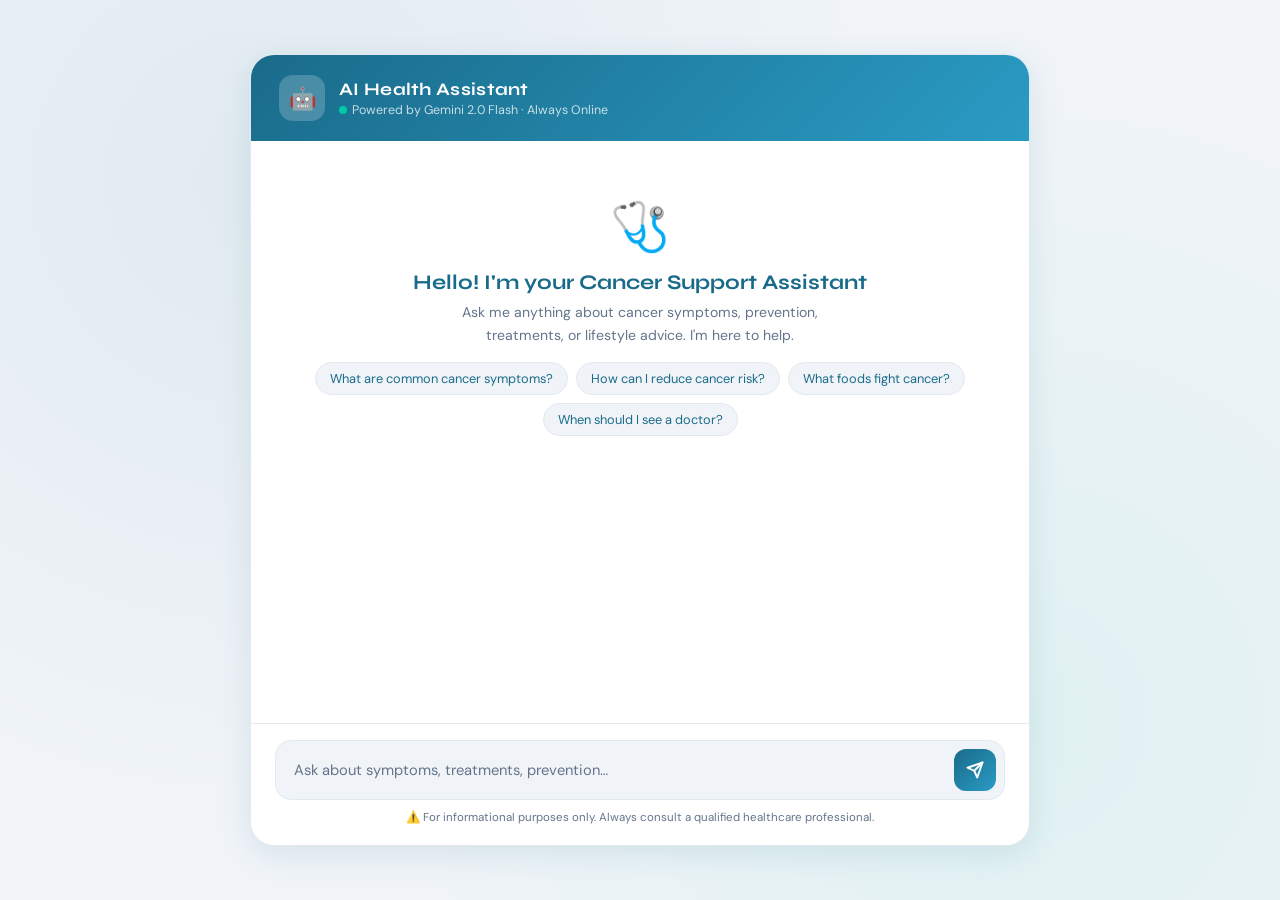
<file: templates/chat.html>
<!DOCTYPE html>
<html lang="en">
<head>
    <meta charset="UTF-8">
    <meta name="viewport" content="width=device-width, initial-scale=1.0">
    <title>AI Health Assistant – CancerDetect</title>
    <link href="https://fonts.googleapis.com/css2?family=DM+Sans:wght@300;400;500;600&family=Syne:wght@700;800&display=swap" rel="stylesheet">
    <style>
        *, *::before, *::after { box-sizing: border-box; margin: 0; padding: 0; }

        :root {
            --bg: #f0f4f8;
            --surface: #ffffff;
            --primary: #1a6b8a;
            --primary-light: #2a9bc4;
            --accent: #00c9a7;
            --user-bubble: #1a6b8a;
            --bot-bubble: #ffffff;
            --text: #1e293b;
            --text-muted: #64748b;
            --border: #e2e8f0;
            --shadow: 0 8px 32px rgba(26,107,138,0.12);
        }

        body {
            font-family: 'DM Sans', sans-serif;
            background: var(--bg);
            min-height: 100vh;
            display: flex;
            align-items: center;
            justify-content: center;
            padding: 20px;
            background-image: radial-gradient(circle at 20% 20%, rgba(26,107,138,0.07) 0%, transparent 50%),
                              radial-gradient(circle at 80% 80%, rgba(0,201,167,0.07) 0%, transparent 50%);
        }

        .chat-container {
            width: 100%;
            max-width: 780px;
            height: 88vh;
            background: var(--surface);
            border-radius: 24px;
            box-shadow: var(--shadow);
            display: flex;
            flex-direction: column;
            overflow: hidden;
            border: 1px solid var(--border);
        }

        /* Header */
        .chat-header {
            padding: 20px 28px;
            background: linear-gradient(135deg, var(--primary) 0%, var(--primary-light) 100%);
            display: flex;
            align-items: center;
            gap: 14px;
        }

        .bot-avatar {
            width: 46px;
            height: 46px;
            background: rgba(255,255,255,0.2);
            border-radius: 14px;
            display: flex;
            align-items: center;
            justify-content: center;
            font-size: 22px;
            flex-shrink: 0;
        }

        .header-text h2 {
            font-family: 'Syne', sans-serif;
            font-size: 1.1rem;
            color: #fff;
            letter-spacing: 0.3px;
        }

        .header-text p {
            font-size: 0.78rem;
            color: rgba(255,255,255,0.75);
            margin-top: 2px;
        }

        .status-dot {
            width: 8px; height: 8px;
            background: var(--accent);
            border-radius: 50%;
            display: inline-block;
            margin-right: 5px;
            animation: pulse 2s infinite;
        }

        @keyframes pulse {
            0%, 100% { opacity: 1; transform: scale(1); }
            50% { opacity: 0.6; transform: scale(1.3); }
        }

        /* Messages */
        .chat-window {
            flex: 1;
            overflow-y: auto;
            padding: 24px 28px;
            display: flex;
            flex-direction: column;
            gap: 16px;
            scroll-behavior: smooth;
        }

        .chat-window::-webkit-scrollbar { width: 4px; }
        .chat-window::-webkit-scrollbar-track { background: transparent; }
        .chat-window::-webkit-scrollbar-thumb { background: var(--border); border-radius: 4px; }

        /* Welcome message */
        .welcome-msg {
            text-align: center;
            padding: 30px 20px;
            animation: fadeUp 0.5s ease;
        }

        .welcome-msg .icon { font-size: 48px; margin-bottom: 12px; }
        .welcome-msg h3 { font-family: 'Syne', sans-serif; color: var(--primary); font-size: 1.3rem; }
        .welcome-msg p { color: var(--text-muted); font-size: 0.88rem; margin-top: 6px; line-height: 1.6; }

        .quick-questions {
            display: flex;
            flex-wrap: wrap;
            gap: 8px;
            justify-content: center;
            margin-top: 16px;
        }

        .quick-q {
            background: var(--bg);
            border: 1px solid var(--border);
            border-radius: 20px;
            padding: 7px 14px;
            font-size: 0.8rem;
            color: var(--primary);
            cursor: pointer;
            transition: all 0.2s;
            font-family: 'DM Sans', sans-serif;
        }

        .quick-q:hover {
            background: var(--primary);
            color: #fff;
            border-color: var(--primary);
            transform: translateY(-1px);
        }

        /* Message bubbles */
        .message-row {
            display: flex;
            align-items: flex-end;
            gap: 10px;
            animation: fadeUp 0.3s ease;
        }

        .message-row.user { flex-direction: row-reverse; }

        @keyframes fadeUp {
            from { opacity: 0; transform: translateY(12px); }
            to   { opacity: 1; transform: translateY(0); }
        }

        .msg-avatar {
            width: 34px; height: 34px;
            border-radius: 10px;
            display: flex; align-items: center; justify-content: center;
            font-size: 16px;
            flex-shrink: 0;
        }

        .msg-avatar.bot { background: linear-gradient(135deg, var(--primary), var(--primary-light)); }
        .msg-avatar.user { background: linear-gradient(135deg, var(--accent), #00a88e); }

        .bubble {
            max-width: 68%;
            padding: 12px 16px;
            border-radius: 18px;
            font-size: 0.9rem;
            line-height: 1.65;
            color: var(--text);
        }

        .bubble.bot {
            background: var(--bot-bubble);
            border: 1px solid var(--border);
            border-bottom-left-radius: 4px;
            box-shadow: 0 2px 8px rgba(0,0,0,0.05);
        }

        .bubble.user {
            background: var(--user-bubble);
            color: #fff;
            border-bottom-right-radius: 4px;
        }

        .bubble.error {
            background: #fff0f0;
            border-color: #fecaca;
            color: #dc2626;
        }

        .msg-time {
            font-size: 0.7rem;
            color: var(--text-muted);
            margin-top: 4px;
            text-align: right;
        }

        .message-row.user .msg-time { text-align: left; }

        /* Typing indicator */
        .typing-indicator {
            display: flex;
            gap: 4px;
            align-items: center;
            padding: 14px 16px;
        }

        .typing-indicator span {
            width: 7px; height: 7px;
            background: var(--primary-light);
            border-radius: 50%;
            animation: bounce 1.2s infinite;
        }

        .typing-indicator span:nth-child(2) { animation-delay: 0.2s; }
        .typing-indicator span:nth-child(3) { animation-delay: 0.4s; }

        @keyframes bounce {
            0%, 60%, 100% { transform: translateY(0); }
            30%           { transform: translateY(-6px); }
        }

        /* Input area */
        .chat-footer {
            padding: 16px 24px 20px;
            border-top: 1px solid var(--border);
            background: #fff;
        }

        .input-row {
            display: flex;
            align-items: center;
            gap: 10px;
            background: var(--bg);
            border: 1.5px solid var(--border);
            border-radius: 16px;
            padding: 8px 8px 8px 18px;
            transition: border-color 0.2s;
        }

        .input-row:focus-within { border-color: var(--primary-light); }

        #chat-input {
            flex: 1;
            border: none;
            background: transparent;
            font-family: 'DM Sans', sans-serif;
            font-size: 0.92rem;
            color: var(--text);
            outline: none;
        }

        #chat-input::placeholder { color: var(--text-muted); }

        .send-btn {
            width: 42px; height: 42px;
            border-radius: 12px;
            border: none;
            background: linear-gradient(135deg, var(--primary), var(--primary-light));
            color: #fff;
            cursor: pointer;
            display: flex; align-items: center; justify-content: center;
            transition: transform 0.15s, box-shadow 0.15s;
            flex-shrink: 0;
        }

        .send-btn:hover { transform: scale(1.05); box-shadow: 0 4px 12px rgba(26,107,138,0.35); }
        .send-btn:active { transform: scale(0.97); }
        .send-btn:disabled { opacity: 0.5; cursor: not-allowed; transform: none; }

        .send-btn svg { width: 18px; height: 18px; }

        .footer-note {
            text-align: center;
            font-size: 0.72rem;
            color: var(--text-muted);
            margin-top: 10px;
        }
    </style>
</head>
<body>

<div class="chat-container">

    <!-- Header -->
    <div class="chat-header">
        <div class="bot-avatar">🤖</div>
        <div class="header-text">
            <h2>AI Health Assistant</h2>
            <p><span class="status-dot"></span>Powered by Gemini 2.0 Flash · Always Online</p>
        </div>
    </div>

    <!-- Messages -->
    <div class="chat-window" id="chat-window">
        <div class="welcome-msg" id="welcome-msg">
            <div class="icon">🩺</div>
            <h3>Hello! I'm your Cancer Support Assistant</h3>
            <p>Ask me anything about cancer symptoms, prevention,<br>treatments, or lifestyle advice. I'm here to help.</p>
            <div class="quick-questions">
                <button class="quick-q" onclick="sendQuick(this)">What are common cancer symptoms?</button>
                <button class="quick-q" onclick="sendQuick(this)">How can I reduce cancer risk?</button>
                <button class="quick-q" onclick="sendQuick(this)">What foods fight cancer?</button>
                <button class="quick-q" onclick="sendQuick(this)">When should I see a doctor?</button>
            </div>
        </div>
    </div>

    <!-- Input -->
    <div class="chat-footer">
        <div class="input-row">
            <input type="text" id="chat-input" placeholder="Ask about symptoms, treatments, prevention…" autocomplete="off">
            <button class="send-btn" id="send-btn" onclick="sendMessage()">
                <svg viewBox="0 0 24 24" fill="none" stroke="currentColor" stroke-width="2.5" stroke-linecap="round" stroke-linejoin="round">
                    <line x1="22" y1="2" x2="11" y2="13"></line>
                    <polygon points="22 2 15 22 11 13 2 9 22 2"></polygon>
                </svg>
            </button>
        </div>
        <p class="footer-note">⚠️ For informational purposes only. Always consult a qualified healthcare professional.</p>
    </div>
</div>

<script>
    const chatWindow = document.getElementById('chat-window');
    const chatInput  = document.getElementById('chat-input');
    const sendBtn    = document.getElementById('send-btn');

    function getTime() {
        return new Date().toLocaleTimeString([], { hour: '2-digit', minute: '2-digit' });
    }

    function appendMessage(role, text, isError = false) {
        const welcomeMsg = document.getElementById('welcome-msg');
        if (welcomeMsg) welcomeMsg.remove();

        const row = document.createElement('div');
        row.className = `message-row ${role}`;

        const avatar = document.createElement('div');
        avatar.className = `msg-avatar ${role}`;
        avatar.textContent = role === 'bot' ? '🤖' : '👤';

        const wrap = document.createElement('div');

        const bubble = document.createElement('div');
        bubble.className = `bubble ${role}${isError ? ' error' : ''}`;
        bubble.innerHTML = text.replace(/\n/g, '<br>');

        const time = document.createElement('div');
        time.className = 'msg-time';
        time.textContent = getTime();

        wrap.appendChild(bubble);
        wrap.appendChild(time);

        row.appendChild(avatar);
        row.appendChild(wrap);

        chatWindow.appendChild(row);
        chatWindow.scrollTop = chatWindow.scrollHeight;
    }

    function showTyping() {
        const welcomeMsg = document.getElementById('welcome-msg');
        if (welcomeMsg) welcomeMsg.remove();

        const row = document.createElement('div');
        row.className = 'message-row bot';
        row.id = 'typing-row';

        const avatar = document.createElement('div');
        avatar.className = 'msg-avatar bot';
        avatar.textContent = '🤖';

        const bubble = document.createElement('div');
        bubble.className = 'bubble bot';
        bubble.innerHTML = '<div class="typing-indicator"><span></span><span></span><span></span></div>';

        row.appendChild(avatar);
        row.appendChild(bubble);
        chatWindow.appendChild(row);
        chatWindow.scrollTop = chatWindow.scrollHeight;
    }

    function removeTyping() {
        const t = document.getElementById('typing-row');
        if (t) t.remove();
    }

    async function sendMessage() {
        const message = chatInput.value.trim();
        if (!message) return;

        appendMessage('user', message);
        chatInput.value = '';
        sendBtn.disabled = true;
        showTyping();

        try {
            const res = await fetch('/api/chat', {
                method: 'POST',
                headers: { 'Content-Type': 'application/json' },
                body: JSON.stringify({ message })
            });

            const data = await res.json();
            removeTyping();

            if (!res.ok || !data.success) throw new Error(data.message || 'Chat API error');
            appendMessage('bot', data.message);
        } catch (err) {
            removeTyping();
            appendMessage('bot', `⚠️ ${err.message}`, true);
        } finally {
            sendBtn.disabled = false;
            chatInput.focus();
        }
    }

    function sendQuick(btn) {
        chatInput.value = btn.textContent;
        sendMessage();
    }

    chatInput.addEventListener('keydown', e => {
        if (e.key === 'Enter' && !e.shiftKey) { e.preventDefault(); sendMessage(); }
    });
</script>
</body>
</html>
</file>
